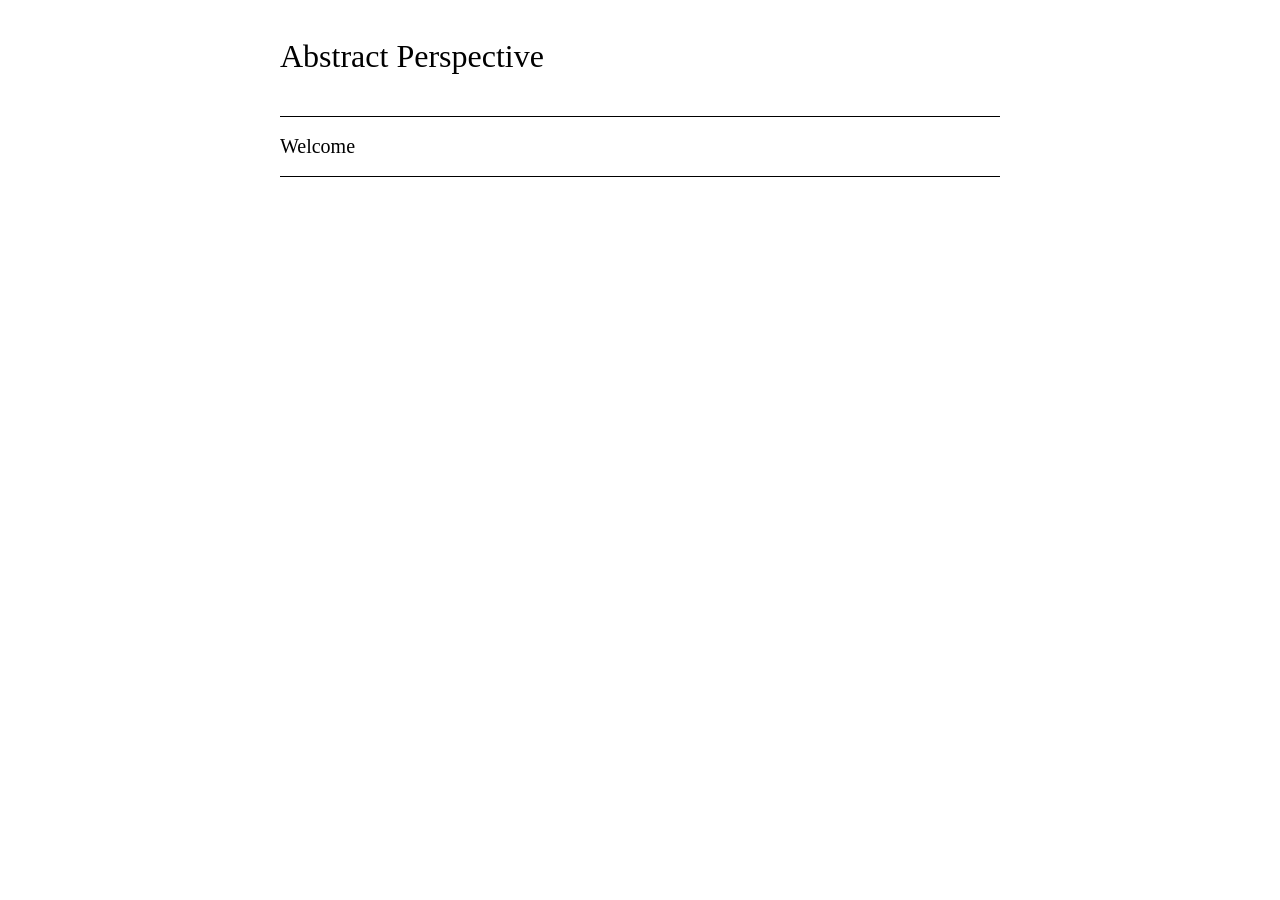
<file: index.html>
<!DOCTYPE html>
<html lang="en">
<head>
  <meta charset="UTF-8" />
  <meta name="viewport" content="width=device-width, initial-scale=1.0" />
  <title>Abstract Perspective
  </title>
  <link rel="stylesheet" href="style.css" />
</head>
<body>
  <main class="site">
    <header>
      <h1 class="site-title">
        <a href="index.html">Abstract Perspective</a>
      </h1>
    </header>

    <ul class="oped-list">
      <li>
        <a href="opeds/welcome.html">Welcome</a>
      </li>
    </ul>
  </main>
</body>
</html>
</file>
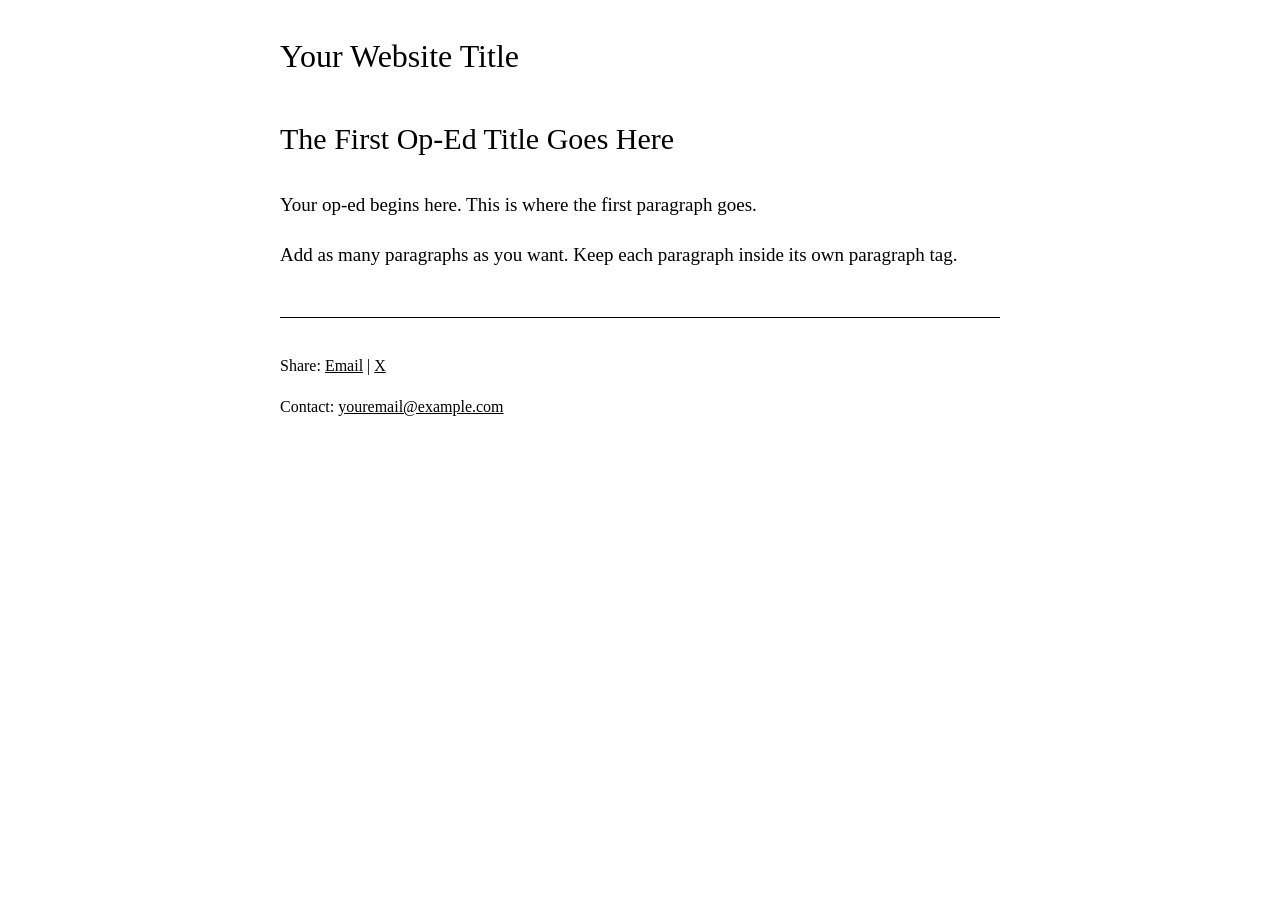
<file: opeds/first-op-ed.html>
<!DOCTYPE html>
<html lang="en">
<head>
  <meta charset="UTF-8" />
  <meta name="viewport" content="width=device-width, initial-scale=1.0" />
  <title>The First Op-Ed Title Goes Here</title>
  <link rel="stylesheet" href="../style.css" />
</head>
<body>
  <main class="site">
    <header>
      <h1 class="site-title">
        <a href="../index.html">Your Website Title</a>
      </h1>
    </header>

    <article>
      <h2 class="oped-title">The First Op-Ed Title Goes Here</h2>

      <p>
        Your op-ed begins here. This is where the first paragraph goes.
      </p>

      <p>
        Add as many paragraphs as you want. Keep each paragraph inside its own
        paragraph tag.
      </p>
    </article>

    <footer>
      <p>
        Share:
        <a href="mailto:?subject=The First Op-Ed Title Goes Here&body=Read this: https://yourwebsite.com/opeds/first-op-ed.html">Email</a>
        |
        <a href="https://twitter.com/intent/tweet?text=The First Op-Ed Title Goes Here&url=https://yourwebsite.com/opeds/first-op-ed.html">X</a>
      </p>

      <p>
        Contact:
        <a href="mailto:youremail@example.com">youremail@example.com</a>
      </p>
    </footer>
  </main>
</body>
</html>
</file>
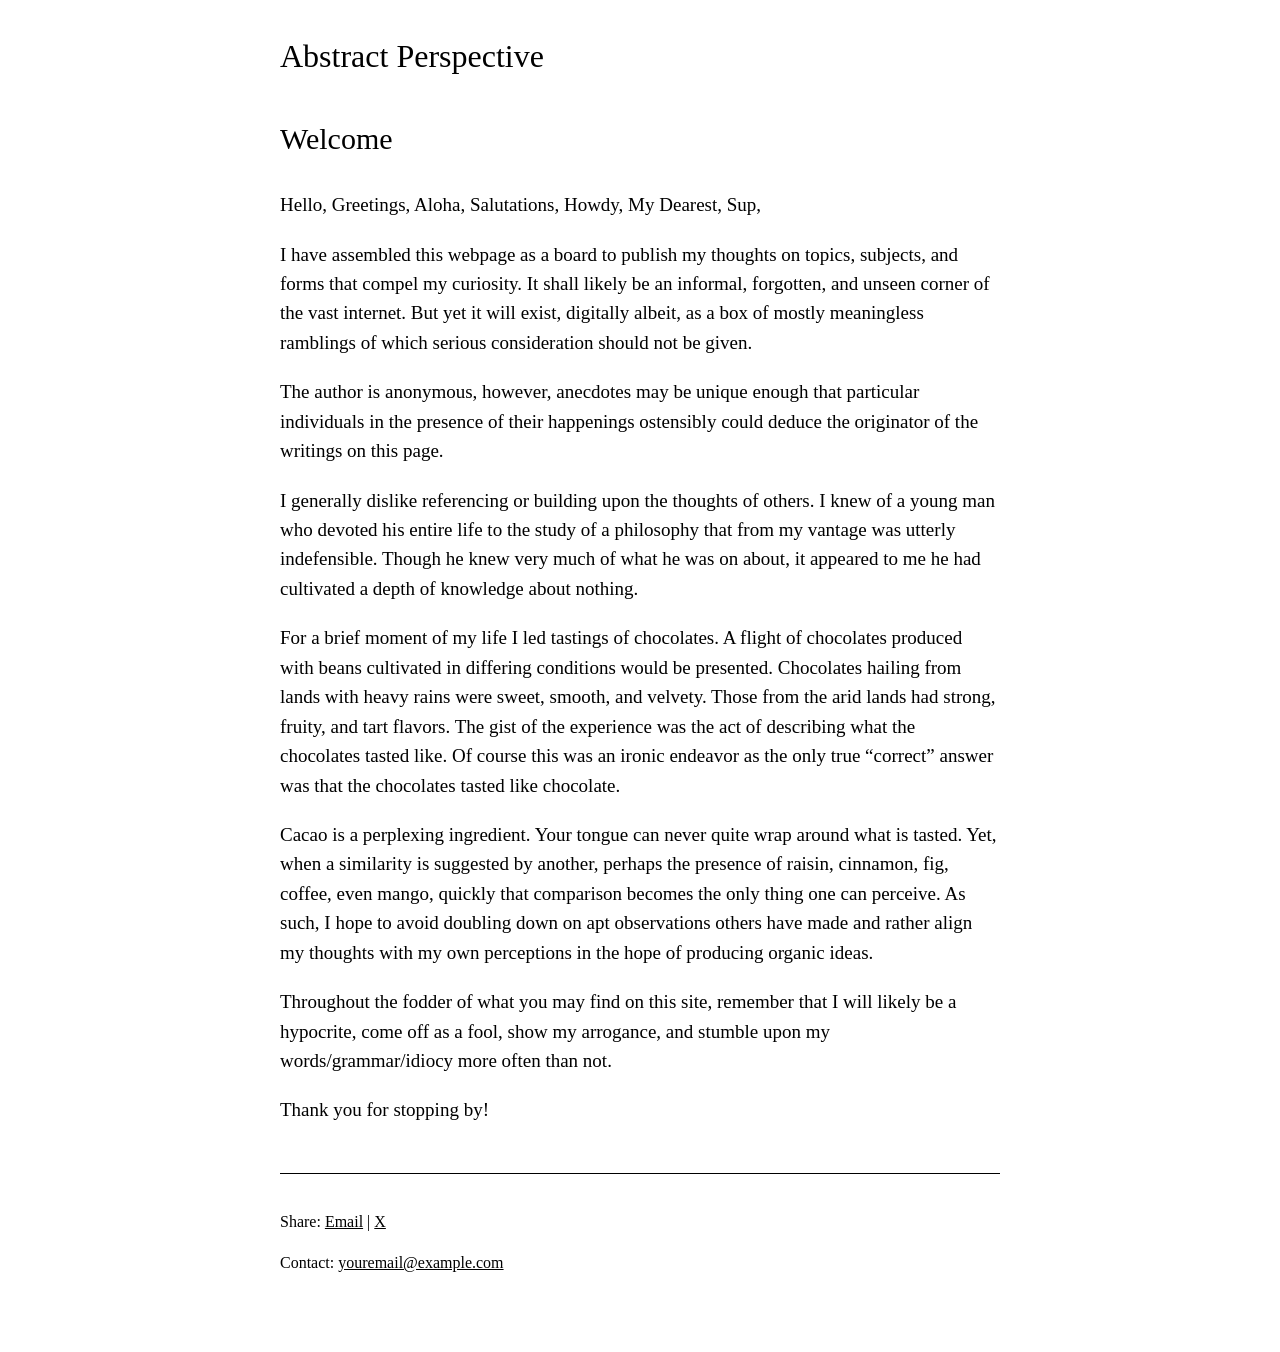
<file: opeds/welcome.html>
<!DOCTYPE html>
<html lang="en">
<head>
  <meta charset="UTF-8" />
  <meta name="viewport" content="width=device-width, initial-scale=1.0" />
  <title>Welcome</title>
  <link rel="stylesheet" href="../style.css" />
</head>
<body>
  <main class="site">
    <header>
      <h1 class="site-title">
        <a href="../index.html">Abstract Perspective</a>
      </h1>
    </header>

    <article>
      <h2 class="oped-title">Welcome</h2>

      <p>
        Hello, Greetings, Aloha, Salutations, Howdy, My Dearest, Sup,
      </p>

      <p>
        I have assembled this webpage as a board to publish my thoughts on topics, subjects, and forms that compel my curiosity. It shall likely be an informal, forgotten, and unseen corner of the vast internet. But yet it will exist, digitally albeit, as a box of mostly meaningless ramblings of which serious consideration should not be given. 
      </p>

      <p>The author is anonymous, however, anecdotes may be unique enough that particular individuals in the presence of their happenings ostensibly could deduce the originator of the writings on this page.</p>

      <p>I generally dislike referencing or building upon the thoughts of others. I knew of a young man who devoted his entire life to the study of a philosophy that from my vantage was utterly indefensible. Though he knew very much of what he was on about, it appeared to me he had cultivated a depth of knowledge about nothing.</p>

      <p>For a brief moment of my life I led tastings of chocolates. A flight of chocolates produced with beans cultivated in differing conditions would be presented. Chocolates hailing from lands with heavy rains were sweet, smooth, and velvety. Those from the arid lands had strong, fruity, and tart flavors. The gist of the experience was the act of describing what the chocolates tasted like. Of course this was an ironic endeavor as the only true “correct” answer was that the chocolates tasted like chocolate.</p>

      <p>Cacao is a perplexing ingredient. Your tongue can never quite wrap around what is tasted. Yet, when a similarity is suggested by another, perhaps the presence of raisin, cinnamon, fig, coffee, even mango, quickly that comparison becomes the only thing one can perceive. As such, I hope to avoid doubling down on apt observations others have made and rather align my thoughts with my own perceptions in the hope of producing organic ideas.</p>

      <p>Throughout the fodder of what you may find on this site, remember that I will likely be a hypocrite, come off as a fool, show my arrogance, and stumble upon my words/grammar/idiocy more often than not.</p>

      <p>Thank you for stopping by!
    </p>

    </article>

    <footer>
      <p>
        Share:
        <a href="mailto:?subject=The First Op-Ed Title Goes Here&body=Read this: https://yourwebsite.com/opeds/first-op-ed.html">Email</a>
        |
        <a href="https://twitter.com/intent/tweet?text=The First Op-Ed Title Goes Here&url=https://yourwebsite.com/opeds/first-op-ed.html">X</a>
      </p>

      <p>
        Contact:
        <a href="mailto:youremail@example.com">youremail@example.com</a>
      </p>
    </footer>
  </main>
</body>
</html>
</file>
<file: style.css>
* {
    box-sizing: border-box;
  }
  
  body {
    margin: 0;
    background: white;
    color: black;
    font-family: Georgia, "Times New Roman", serif;
    line-height: 1.55;
  }
  
  .site {
    max-width: 760px;
    margin: 0 auto;
    padding: 32px 20px 60px;
  }
  
  header {
    padding-bottom: 18px;
    margin-bottom: 16px;
  }
  
  .site-title {
    font-size: 32px;
    font-weight: normal;
    margin: 0;
  }
  
  .site-title a {
    color: black;
    text-decoration: none;
  }
  
  .oped-list {
    list-style: none;
    padding: 0;
    margin: 0;
    border-top: 1px solid black;
  }
  
  .oped-list li {
    border-bottom: 1px solid black;
  }
  
  .oped-list a {
    display: block;
    padding: 14px 0;
    color: black;
    text-decoration: none;
    font-size: 20px;
  }
  
  .oped-list a:hover {
    text-decoration: underline;
  }
  
  .oped-title {
    font-size: 30px;
    font-weight: normal;
    margin: 0 0 28px;
  }
  
  article p {
    font-size: 19px;
    margin: 0 0 20px;
  }
  
  footer {
    border-top: 1px solid black;
    margin-top: 48px;
    padding-top: 20px;
    font-size: 16px;
  }
  
  footer a {
    color: black;
  }
</file>
